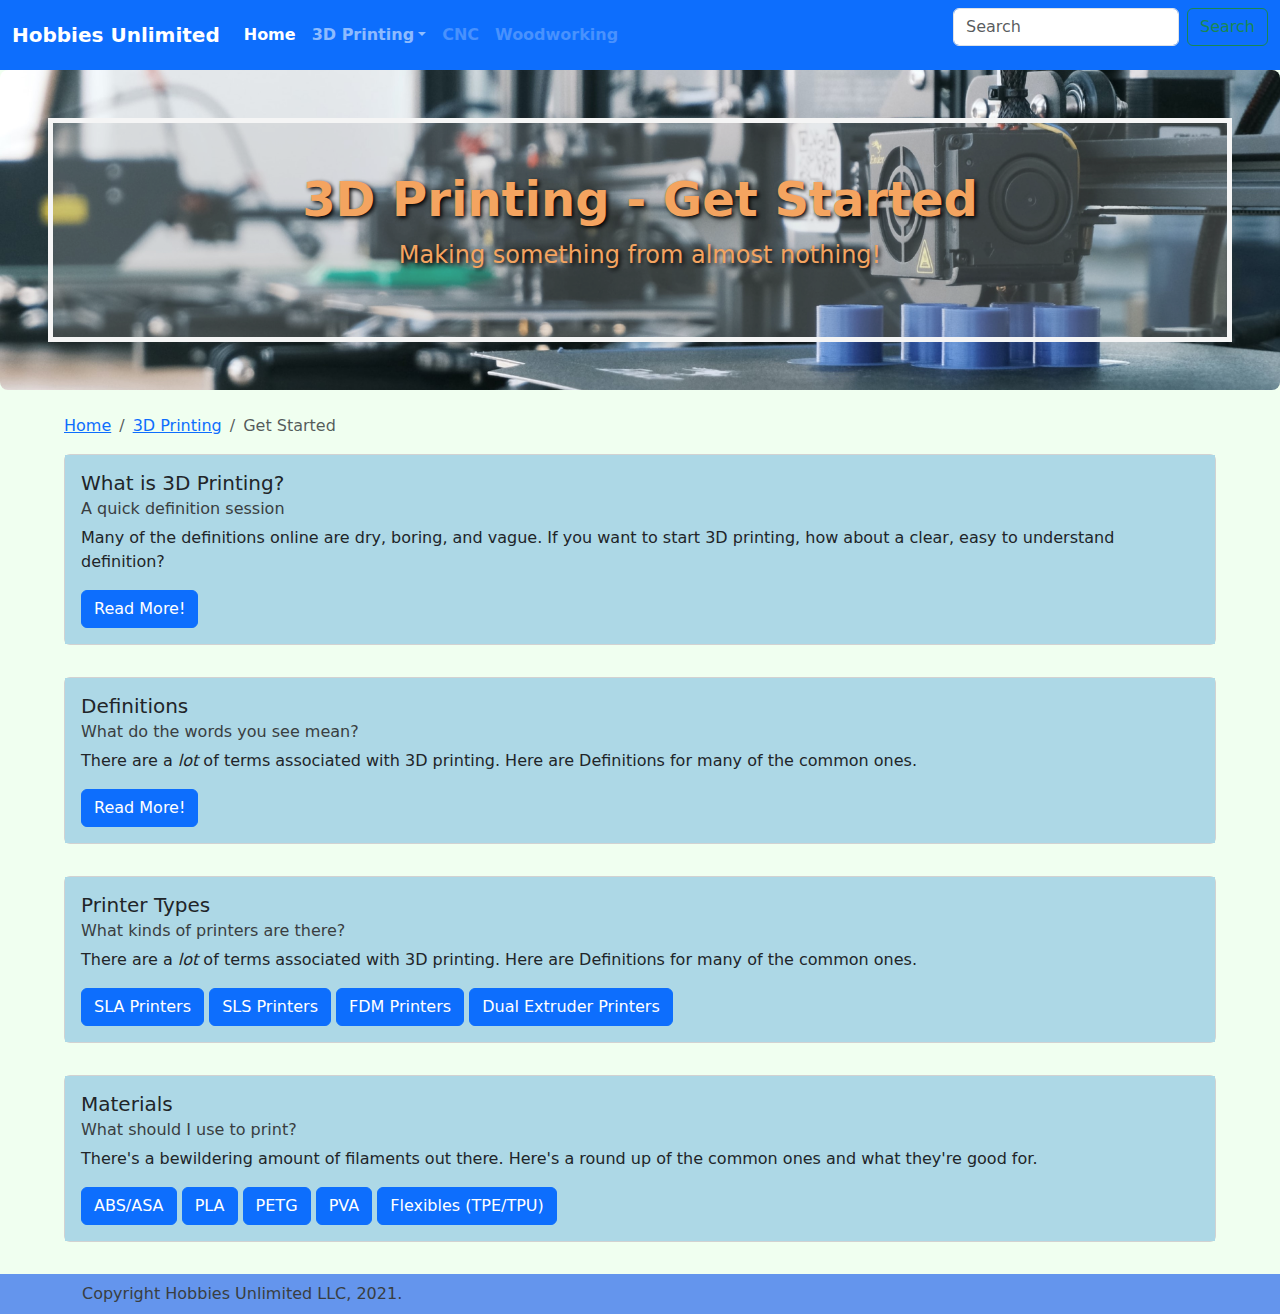
<file: how-to.html>
<html lang="en">
<head>
    <meta charset="UTF-8">
    <meta http-equiv="X-UA-Compatible" content="IE=edge">
    <meta name="viewport" content="width=device-width, initial-scale=1.0">
    <title>How To - 3D Printing</title>
    <link href="https://cdn.jsdelivr.net/npm/bootstrap@5.1.1/dist/css/bootstrap.min.css" rel="stylesheet">
    <link rel="stylesheet" href="./css/style.css">
    <script src="https://cdn.jsdelivr.net/npm/bootstrap@5.1.1/dist/js/bootstrap.bundle.min.js"></script>
    <!-- Google Tag Manager -->
<script>(function(w,d,s,l,i){w[l]=w[l]||[];w[l].push({'gtm.start':
    new Date().getTime(),event:'gtm.js'});var f=d.getElementsByTagName(s)[0],
    j=d.createElement(s),dl=l!='dataLayer'?'&l='+l:'';j.async=true;j.src=
    'https://www.googletagmanager.com/gtm.js?id='+i+dl;f.parentNode.insertBefore(j,f);
    })(window,document,'script','dataLayer','GTM-TTRBQCW');</script>
    <!-- End Google Tag Manager -->
    <!-- Hotjar Tracking Code for https://korgano.github.io/UX_UI_HW_21/index.html -->
<script>
    (function(h,o,t,j,a,r){
        h.hj=h.hj||function(){(h.hj.q=h.hj.q||[]).push(arguments)};
        h._hjSettings={hjid:2673731,hjsv:6};
        a=o.getElementsByTagName('head')[0];
        r=o.createElement('script');r.async=1;
        r.src=t+h._hjSettings.hjid+j+h._hjSettings.hjsv;
        a.appendChild(r);
    })(window,document,'https://static.hotjar.com/c/hotjar-','.js?sv=');
</script>
    </script>
</head>
<body>
    <!-- Google Tag Manager (noscript) -->
<noscript><iframe src="https://www.googletagmanager.com/ns.html?id=GTM-TTRBQCW"
    height="0" width="0" style="display:none;visibility:hidden"></iframe></noscript>
    <!-- End Google Tag Manager (noscript) -->
    
     <!--Nav-->
  <nav class="navbar navbar-expand-lg navbar-dark bg-primary">
    <div class="container-fluid">
      <a class="navbar-brand" href="index.html">Hobbies Unlimited</a>
      <button class="navbar-toggler" type="button" data-bs-toggle="collapse" data-bs-target="#navbarTogglerDemo02" aria-controls="navbarTogglerDemo02" aria-expanded="false" aria-label="Toggle navigation">
        <span class="navbar-toggler-icon"></span>
      </button>
      <div class="collapse navbar-collapse" id="navbarTogglerDemo02">
        <ul class="navbar-nav me-auto mb-2 mb-lg-0">
          <li class="nav-item">
            <a class="nav-link active" href="index.html">Home</a>
          </li>
          <li class="nav-item dropdown">
            <a class="nav-link dropdown-toggle" href="#" id="navbarLightDropdownMenuLink" role="button" data-bs-toggle="dropdown" aria-expanded="false" aria-current="page">3D Printing</a>
            <ul class="dropdown-menu dropdown-menu-light" aria-labelledby="navbarDarkDropdownMenuLink">
                <li><a class="dropdown-item" href="how-to.html">Get Started</a></li>
                <li><a class="dropdown-item" href="tips-tricks.html">Tips and Tricks</a></li>
              </ul>
          </li>
          <li class="nav-item">
            <a class="nav-link disabled">CNC</a>
          </li>
          <li class="nav-item">
            <a class="nav-link disabled">Woodworking</a>
          </li>
        </ul>
        <form class="d-flex">
          <input class="form-control me-2" type="search" placeholder="Search" aria-label="Search">
          <button class="btn btn-outline-success" type="submit">Search</button>
        </form>
      </div>
    </div>
  </nav>
  <!--end Nav-->

  <!--Hero Section-->
  <div class="p-5 mb-4 bg-light rounded-3" id="heroHowPrint">
    <div class="container-fluid py-5" id="heroBG">
      <h1 class="display-5 fw-bold" id="heroText">3D Printing - Get Started</h1>
      <p class="fs-4" id="heroText">Making something from almost nothing!</p>
    </div>
  </div>
  <!--end Hero Section-->

  

  <section class="mainContent mx-auto">

    <!--breadcrumb-->
  <nav aria-label="breadcrumb">
    <ol class="breadcrumb">
      <li class="breadcrumb-item"><a href="index.html">Home</a></li>
      <li class="breadcrumb-item"><a href="#">3D Printing</a></li>
      <li class="breadcrumb-item active" aria-current="page">Get Started</li>
    </ol>
  </nav>
  <!--end breadcrumb-->

    <!--Intro-->
    <div class="card mainBody">
        <div class="card-body">
          <h5 class="card-title">What is 3D Printing?</h5>
          <h6 class="card-subtitle mb-2 text-muted">A quick definition session</h6>
          <p class="card-text">Many of the definitions online are dry, boring, and vague. If you want to start 3D printing, how about a clear, easy to understand definition?</p>
          <button class="btn btn-primary" type="button" data-bs-toggle="collapse" data-bs-target="#collapseDef" aria-expanded="false" aria-controls="collapseDef">
            Read More!
          </button>
        </div>
        <div class="collapse" id="collapseDef">
            <div class="card card-body">
                <p class="card-text">3D printing or additive manufacturing is a process of making three dimensional solid objects from a digital file.</p>
                <p class="card-text">3D printers work by heating up strings of material, known as filament, then pushing them through a nozzle. By piling up these layers, a solid object forms when the filament cools down.</p>
                <p class="card-text">There are many types of material. Most of them are plastics of some kind, but there are plenty of non-plastic filaments you can use.</p>
                <p class="card-text">Which material you use depends on what you're trying to do.</p>
            </div>
      </div>
    </div>
    <!--end intro-->

    <!--Definitions-->
    <div class="card mainBody">
        <div class="card-body">
          <h5 class="card-title">Definitions</h5>
          <h6 class="card-subtitle mb-2 text-muted">What do the words you see mean?</h6>
          <p class="card-text">There are a <i>lot</i> of terms associated with 3D printing. Here are Definitions for many of the common ones.</p>
          <button class="btn btn-primary" type="button" data-bs-toggle="collapse" data-bs-target="#collapseDef2" aria-expanded="false" aria-controls="collapseDef2">
            Read More!
          </button>
        </div>
        <div class="collapse" id="collapseDef2">
            <div class="card card-body">
                <p class="card-text">3D Printer - A machine tool that creates a three-dimensional object from a digital file by stacking thin, two-dimensional layers of material. This machine usually reads g-code files that give it specific instructions on how to print an object. The most common type of 3D printer uses the process of material extrusion, or fused deposition modeling (FDM), to form parts.  
                </p>
                <p class="card-text">3D Design Program - A type of software used to visualize, design, and manipulate 3D products while providing a test environment for strength and dynamic analysis. Also known as a Computer Aided Design (CAD) program or 3D Modeling Software. Free examples for educators include Autodesk Inventor, Fusion360, SketchUp, Onshape, and Tinkercad.</p>
                <p class="card-text">3D Modeler - A type of multimedia artist or animator who creates three-dimensional models or visuals of items using a variety of different computer software programs and tools. Also, a program used to manipulate 3D shapes to create objects for animation or production.</p>
                <p class="card-text">ABS - Stands for Acrylonitrile Butadiene Styrene, which is a thermoplastic used for 3D printing. ABS is a common form of plastic found in most household items that were injection molded.</p>
                <p class="card-text">Axis Binding - A problem associated with the X-, Y-, or Z-axis on a printer, in which the axis is unable to move freely or perform a given movement.</p>
                <p class="card-text">Belt - Toothed gear belt that is used to transfer movement.</p>
                <p class="card-text">Bridging - Bridging occurs in a 3D print when filament is extended across an open area without supports. The distance a print can bridge is determined by the hardware capabilities of the printer and the slicer settings.</p>
                <p class="card-text">Brim - A platform adhesion option whose function is to reduce shrinkage of bottom print layers or better adhere a low surface area object by providing a larger base platform.</p>
                <p class="card-text">Build Plate - The surface where the printer deposits the materials used for printing. Also known as the Print Bed. See also Print Bed.</p>
                <p class="card-text">Bowden Extruder - An extruder assembly used pushing filament that uses a tube to feed the filament from the motor to heated areas. This type of extruder assembly reduces heat transfer to filament pressure point, thereby reducing plastic buildup and clogs.</p>
            </div>
      </div>
    </div>
    <!--end Definitions-->

    <!--Printer Types-->
    <div class="card mainBody">
        <div class="card-body">
          <h5 class="card-title">Printer Types</h5>
          <h6 class="card-subtitle mb-2 text-muted">What kinds of printers are there?</h6>
          <p class="card-text">There are a <i>lot</i> of terms associated with 3D printing. Here are Definitions for many of the common ones.</p>
          <button class="btn btn-primary" type="button" data-bs-toggle="collapse" data-bs-target="#collapseSLA" aria-expanded="false" aria-controls="collapseSLA">
            SLA Printers
          </button>
          <button class="btn btn-primary" type="button" data-bs-toggle="collapse" data-bs-target="#collapseSLS" aria-expanded="false" aria-controls="collapseSLS">
            SLS Printers
          </button>
          <button class="btn btn-primary" type="button" data-bs-toggle="collapse" data-bs-target="#collapseFDM" aria-expanded="false" aria-controls="collapseFDM">
            FDM Printers
          </button>
          <button class="btn btn-primary" type="button" data-bs-toggle="collapse" data-bs-target="#collapseDX" aria-expanded="false" aria-controls="collapseDX">
            Dual Extruder Printers
          </button>
        </div>
        <div class="collapse" id="collapseSLA">
            <div class="card card-body">
                <h5 class="card-title">Stereolithography (SLA)
                </h5>
                <p class="card-text">Stereolithography was the world’s first 3D printing technology, invented in the 1980s, and is still one of the most popular technologies for professionals. SLA 3D printers use a laser to cure liquid resin into hardened plastic in a process called photopolymerization.  
                </p>
                <p class="card-text">SLA resin 3D printers have become vastly popular for their ability to produce high-accuracy, isotropic, and watertight prototypes and parts in a range of advanced materials with fine features and smooth surface finish. SLA resin formulations offer a wide range of optical, mechanical, and thermal properties to match those of standard, engineering, and industrial thermoplastics.
                </p>
                <p class="card-text">Resin 3D printing a great option for highly detailed prototypes requiring tight tolerances and smooth surfaces, such as molds, patterns, and functional parts. SLA 3D printers are widely used in a range of industries from engineering and product design to manufacturing, dentistry, jewelry, model making, and education.</p>
            </div>
      </div>
        <div class="collapse" id="collapseSLS">
             <div class="card card-body">
                <h5 class="card-title">Selective Laser Sintering (SLS)
                </h5>
                <p class="card-text">Selective laser sintering (SLS) 3D printers use a high-power laser to sinter small particles of polymer powder into a solid structure. The unfused powder supports the part during printing and eliminates the need for dedicated support structures. This makes SLS ideal for complex geometries, including interior features, undercuts, thin walls, and negative features. Parts produced with SLS printing have excellent mechanical characteristics, with strength resembling that of injection-molded parts.
                </p>
                <p class="card-text">The most common material for selective laser sintering is nylon, a popular engineering thermoplastic with excellent mechanical properties. Nylon is lightweight, strong, and flexible, as well as stable against impact, chemicals, heat, UV light, water, and dirt.
                </p>
                <p class="card-text">The combination of low cost per part, high productivity, and established materials make SLS a popular choice among engineers for functional prototyping, and a cost-effective alternative to injection molding for limited-run or bridge manufacturing.</p>
            </div>
        </div>
        <div class="collapse" id="collapseFDM">
            <div class="card card-body">
                <h5 class="card-title">Fused Deposition Modeling (FDM)
                </h5>
           <p class="card-text">Fused deposition modeling (FDM), also known as fused filament fabrication (FFF), is the most widely used type of 3D printing at the consumer level. FDM 3D printers work by extruding thermoplastic filaments, such as ABS (Acrylonitrile Butadiene Styrene), PLA (Polylactic Acid), through a heated nozzle, melting the material and applying the plastic layer by layer to a build platform. Each layer is laid down one at a time until the part is complete.
           </p>
           <p class="card-text">FDM 3D printers are well-suited for basic proof-of-concept models, as well as quick and low-cost prototyping of simple parts, such as parts that might typically be machined. However, FDM has the lowest resolution and accuracy when compared to SLA or SLS and is not the best option for printing complex designs or parts with intricate features. Higher-quality finishes may be obtained through chemical and mechanical polishing processes. Industrial FDM 3D printers use soluble supports to mitigate some of these issues and offer a wider range of engineering thermoplastics, but they also come at a steep price.</p>
           </div>
       </div>
       <div class="collapse" id="collapseDX">
        <div class="card card-body">
            <h5 class="card-title">Dual Extruder Printers
            </h5>
       <p class="card-text">Like the name says, these printers have two extruders to push material. They are typically more expensive and harder to calibrate in software, but offer wider flexibility in terms of printing.
       </p>
       <p class="card-text">Dual extruder printers allow you to print multiple colors in one item, multiple items at the same time, or allow you to use dissolvable support material while printing complex items with lots of overhangs.</p>
       </div>
   </div>
    </div>
    <!--End Printer Types-->

    <!--Material Types-->
    <div class="card mainBody">
        <div class="card-body">
          <h5 class="card-title">Materials</h5>
          <h6 class="card-subtitle mb-2 text-muted">What should I use to print?</h6>
          <p class="card-text">There's a bewildering amount of filaments out there. Here's a round up of the common ones and what they're good for.</p>
          <button class="btn btn-primary" type="button" data-bs-toggle="collapse" data-bs-target="#collapseABS" aria-expanded="false" aria-controls="collapseABS">
            ABS/ASA
          </button>
          <button class="btn btn-primary" type="button" data-bs-toggle="collapse" data-bs-target="#collapsePLA" aria-expanded="false" aria-controls="collapsePLA">
            PLA
          </button>
          <button class="btn btn-primary" type="button" data-bs-toggle="collapse" data-bs-target="#collapsePETG" aria-expanded="false" aria-controls="collapsePETG">
            PETG
          </button>
          <button class="btn btn-primary" type="button" data-bs-toggle="collapse" data-bs-target="#collapsePVA" aria-expanded="false" aria-controls="collapsePVA">
            PVA
          </button>
          <button class="btn btn-primary" type="button" data-bs-toggle="collapse" data-bs-target="#collapseFlex" aria-expanded="false" aria-controls="collapseFlex">
            Flexibles (TPE/TPU)
          </button>
        </div>
        <div class="collapse" id="collapseABS">
            <div class="card card-body">
                <h5 class="card-title">ABS/ASA  
                </h5>
                <p class="card-text">Acrylonitrile Butadiene Styrene a.k.a. ABS filament is the most popular or commonly used 3D printer filament. In fact, it is used in a wide variety of applications because it is tough and high impact-resistant.
                </p>
                <p class="card-text">This filament is also strong and slightly flexible, which makes it a good material for 3D printing. In addition, it can be easily extruded, which makes it very easy to print.
                </p>
                <p class="card-text">It is available in 3.0mm and 1.75mm diameter at 2 lbs, 5 lbs, and 10 lbs spools. There are also ABS engineering-grade filaments on the market if you want one.
                </p>
                <p class="card-text"><b>Print Temperature Range:</b> 210°C – 250°C</p>
                <p class="card-text">ASA filament functions as an amorphous variant of thermoplastic polymer that stands for Acrylonitrile Styrene Acrylate. It is generally used as the substitute filament for ABS. The ASA filament has so many advantages in terms of application that it is being used by the topmanufacturers of the automotive industry. The most prominent feature of ASA is the fact that it doesn’t yellow easily.
                </p>
                <p class="card-text">Basically, ASA is ABS that is resistant to ultraviolet light and immersion to water, which makes it better for some applications.</p>
                <p class="card-text">Unfortunately, both versions put out a lot of fumes when they're printed and are sensitive to temperature changes, so you'll need to print in a well ventilated area and possibly use an enclosure. </p>
            </div>
      </div>
      <div class="collapse" id="collapsePLA">
        <div class="card card-body">
            <h5 class="card-title">PLA  
            </h5>
            <p class="card-text">Polylactic acid or PLA filament is one of the most commonly used 3D printing materials that is often compared against ABS. PLA is a biodegradable thermoplastic that is derived from renewable resources like cornstarch, sugar cane, tapioca roots, and potato starch.
            </p>
            <p class="card-text">This 3D print filament is more environment-friendly compared to other plastic materials. Due to this and its low-toxicity features, more and more prefer PLA over ABS. Furthermore, it is even one of the most popular 3D printing plastics in the 3D printing community.
            </p>
            <p class="card-text">In contrast to ABS, PLA filament doesn’t produce toxic stinks during printing, so it is safer to use within homes and classrooms. Due to its safe and non-toxic nature, this filament is the best 3D printer filament for kids who love 3D printing.
            </p>
            <p class="card-text"><b>Print Temperature Range:</b> 180°C – 230°C</p>
        </div>
    </div>
    <div class="collapse" id="collapsePETG">
        <div class="card card-body">
            <h5 class="card-title">PETG
            </h5>
            <p class="card-text">Polyethylene terephthalate (PET) is one of the most commonly used plastics in the world. Best known as the polymer used in water bottles, it is also found in clothing fibers and food containers. While “raw” PET is rarely used in 3D printing, its variant PETG is an increasingly popular 3D printer filament.
            </p>
            <p class="card-text">The ‘G’ in PETG stands for “glycol.” As a material for 3D printing, it is naturally clearer, less brittle, and most importantly, easier to print with than its base form. For this reason, PETG is often considered a good middle ground between ABS and PLA, two other commonly used types of 3D printer filament – it is more flexible and durable than PLA and easier to print than ABS.
            </p>
            <p class="card-text">IPolyethylene coTrimethylene Terephthalate (PETT) is another PET variant. Slightly more rigid than PETG, this 3D printer filament is popular for its transparency.
            </p>
            <p class="card-text"><b>Print Temperature Range:</b> 220°C – 245°C</p>
            <p class="card-text">PETG is hygroscopic, meaning it absorbs moisture from the air. This has a negative effect on the printability of the material, so make sure to store the 3D printer filament in a cool, dry place and, if necessary, dry it before use.
            </p>
        </div>
    </div>
    <div class="collapse" id="collapsePVA">
        <div class="card card-body">
            <h5 class="card-title">PVA
            </h5>
            <p class="card-text">Polyvinyl Alcohol better known as PVA filament is another great 3D filament. PVA is a special plastic that is water-soluble. This type of filament is based on polyvinyl alcohol, so it has pretty good properties like being non-toxic and biodegradable. It is the most popular support material in the market.
            </p>
            <p class="card-text">PVA is easy to print that’s why they make good support during a printing process for models with overhangs that is impossible to print without support material.
            </p>
            <p class="card-text"><b>Print Temperature Range:</b> 180°C – 230°C</p>
        </div>
    </div>
    <div class="collapse" id="collapseFlex">
        <div class="card card-body">
            <h5 class="card-title">Flexibles (TPE/TPU)  
            </h5>
            <p class="card-text">Every type of 3D printer filament has its own strengths and when it comes to flexibility, nothing would beat a flexible filament. There are different types of flexible filaments such as follows:
            </p>
            <p class="card-text">TPE filament. This 3D printer filament is made of thermoplastic elastomers (TPE) making it super stretchable, that’s why it’s called TPE filament.
            </p>
            <p class="card-text">The TPE filament has high elastic characteristics that it feels like a rubber. It bounces back and forth into shape. Moreover, this material is good for FDM printers and can be used for ABS and PLA filaments. It can also withstand tough environments that ABS and PLA can’t.
            </p>
            <p class="card-text"><b>Print Temperature Range:</b> 225°C – 235°C</p>
            <p class="card-text">TPU filament. This is made of thermoplastic polyurethane (TPU), a class of polyurethane plastics with several significant properties such as elasticity, transparency, and resistance to grease, oil and abrasion. TPU filament is extremely flexible by nature.
            </p>
            <p class="card-text">A TPU filament is made up of thermoplastic elastomers. However, it’s better to separate them from acids, solvents and fuels which can affect their properties.
            </p>
        </div>
    </div>
    </div>
    <!--end Material Types-->

  </section>

<!--footer-->
<footer class="footer">
    <div class="container">
      <span class="text-muted">Copyright Hobbies Unlimited LLC, 2021.</span>
    </div>
  </footer>
  <!--end footer-->
</body>
</html>
</file>
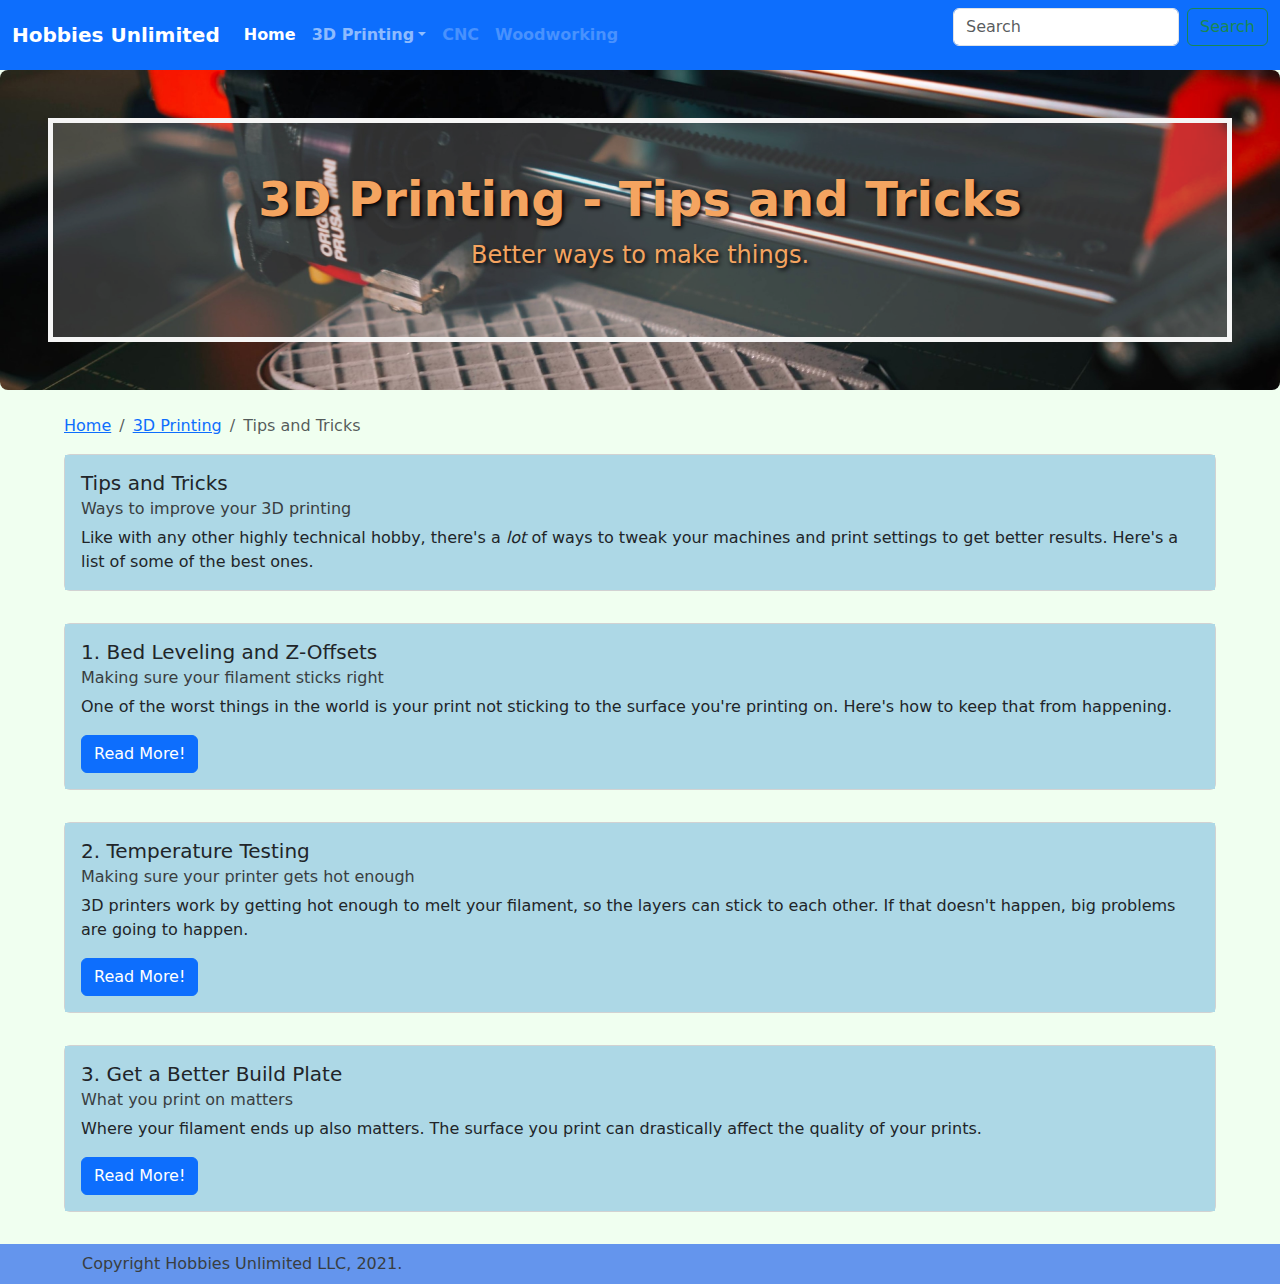
<file: tips-tricks.html>
<html lang="en">
<head>
    <meta charset="UTF-8">
    <meta http-equiv="X-UA-Compatible" content="IE=edge">
    <meta name="viewport" content="width=device-width, initial-scale=1.0">
    <title>Tips & Tricks - 3D Printing</title>
    <link href="https://cdn.jsdelivr.net/npm/bootstrap@5.1.1/dist/css/bootstrap.min.css" rel="stylesheet">
    <link rel="stylesheet" href="./css/style.css">
    <script src="https://cdn.jsdelivr.net/npm/bootstrap@5.1.1/dist/js/bootstrap.bundle.min.js"></script>
    <!-- Google Tag Manager -->
<script>(function(w,d,s,l,i){w[l]=w[l]||[];w[l].push({'gtm.start':
    new Date().getTime(),event:'gtm.js'});var f=d.getElementsByTagName(s)[0],
    j=d.createElement(s),dl=l!='dataLayer'?'&l='+l:'';j.async=true;j.src=
    'https://www.googletagmanager.com/gtm.js?id='+i+dl;f.parentNode.insertBefore(j,f);
    })(window,document,'script','dataLayer','GTM-TTRBQCW');</script>
    <!-- End Google Tag Manager -->
    </script>
    <!-- Hotjar Tracking Code for https://korgano.github.io/UX_UI_HW_21/index.html -->
<script>
    (function(h,o,t,j,a,r){
        h.hj=h.hj||function(){(h.hj.q=h.hj.q||[]).push(arguments)};
        h._hjSettings={hjid:2673731,hjsv:6};
        a=o.getElementsByTagName('head')[0];
        r=o.createElement('script');r.async=1;
        r.src=t+h._hjSettings.hjid+j+h._hjSettings.hjsv;
        a.appendChild(r);
    })(window,document,'https://static.hotjar.com/c/hotjar-','.js?sv=');
</script>
</head>
<body>
    <!-- Google Tag Manager (noscript) -->
<noscript><iframe src="https://www.googletagmanager.com/ns.html?id=GTM-TTRBQCW"
    height="0" width="0" style="display:none;visibility:hidden"></iframe></noscript>
    <!-- End Google Tag Manager (noscript) -->
    
<!--Nav-->
<nav class="navbar navbar-expand-lg navbar-dark bg-primary">
    <div class="container-fluid">
      <a class="navbar-brand" href="index.html">Hobbies Unlimited</a>
      <button class="navbar-toggler" type="button" data-bs-toggle="collapse" data-bs-target="#navbarTogglerDemo02" aria-controls="navbarTogglerDemo02" aria-expanded="false" aria-label="Toggle navigation">
        <span class="navbar-toggler-icon"></span>
      </button>
      <div class="collapse navbar-collapse" id="navbarTogglerDemo02">
        <ul class="navbar-nav me-auto mb-2 mb-lg-0">
          <li class="nav-item">
            <a class="nav-link active" href="index.html">Home</a>
          </li>
          <li class="nav-item dropdown">
            <a class="nav-link dropdown-toggle" href="#" id="navbarLightDropdownMenuLink" role="button" data-bs-toggle="dropdown" aria-expanded="false">3D Printing</a>
            <ul class="dropdown-menu dropdown-menu-light" aria-labelledby="navbarDarkDropdownMenuLink" aria-current="page">
                <li><a class="dropdown-item" href="how-to.html">Get Started</a></li>
                <li><a class="dropdown-item" href="tips-tricks.html">Tips and Tricks</a></li>
              </ul>
          </li>
          <li class="nav-item">
            <a class="nav-link disabled">CNC</a>
          </li>
          <li class="nav-item">
            <a class="nav-link disabled">Woodworking</a>
          </li>
        </ul>
        <form class="d-flex">
          <input class="form-control me-2" type="search" placeholder="Search" aria-label="Search">
          <button class="btn btn-outline-success" type="submit">Search</button>
        </form>
      </div>
    </div>
  </nav>
  <!--end Nav-->

  <!--Hero Section-->
  <div class="p-5 mb-4 bg-light rounded-3" id="heroTipsPrint">
    <div class="container-fluid py-5" id="heroBG">
      <h1 class="display-5 fw-bold" id="heroText">3D Printing - Tips and Tricks</h1>
      <p class="fs-4" id="heroText">Better ways to make things.</p>
    </div>
  </div>
  <!--end Hero Section-->

<section class="mainContent mx-auto">

    <!--breadcrumb-->
  <nav aria-label="breadcrumb">
    <ol class="breadcrumb">
      <li class="breadcrumb-item"><a href="index.html">Home</a></li>
      <li class="breadcrumb-item"><a href="#">3D Printing</a></li>
      <li class="breadcrumb-item active" aria-current="page">Tips and Tricks</li>
    </ol>
  </nav>
  <!--end breadcrumb-->

    <!--Intro-->
    <div class="card mainBody">
        <div class="card-body">
          <h5 class="card-title">Tips and Tricks</h5>
          <h6 class="card-subtitle mb-2 text-muted">Ways to improve your 3D printing</h6>
          <p class="card-text">Like with any other highly technical hobby, there's a <i>lot</i> of ways to tweak your machines and print settings to get better results. Here's a list of some of the best ones.</p>
        </div>
    </div>
    <!--end intro-->

    <!--Tip 1-->
    <div class="card mainBody">
        <div class="card-body">
          <h5 class="card-title">1. Bed Leveling and Z-Offsets</h5>
          <h6 class="card-subtitle mb-2 text-muted">Making sure your filament sticks right</h6>
          <p class="card-text">One of the worst things in the world is your print not sticking to the surface you're printing on. Here's how to keep that from happening.</p>
          <button class="btn btn-primary" type="button" data-bs-toggle="collapse" data-bs-target="#collapseDef2" aria-expanded="false" aria-controls="collapseDef2">
            Read More!
          </button>
        </div>
        <div class="collapse" id="collapseDef2">
            <div class="card card-body">
                <iframe id="yt-embed" width="535" height="300"
                src="https://www.youtube.com/embed/Ze36SX1xzOE">
                </iframe>
                <p class="card-text">The most fundamental way to improve the quality of a 3D print is to make sure that the bed is completely level and the nozzle is set at the optimal distance above the bed (this is known as the Z offset).
                </p>
                <p class="card-text">To manually level the bed, you can use a sheet of paper or feeler gauge to determine the distance between nozzle and bed at several points across the bed. When the (clean) nozzle is the appropriate distance from the bed, it’s a bit like Goldilocks: The paper or gauge will have minimal resistance when pulled free but will also slide back underneath the nozzle without force. Repeat this procedure two or three times to ensure accuracy.
                </p>
                <p class="card-text">Alternatively, you could install a bed-leveling sensor like a BLTouch to automate the process. This of course carries the cost of the sensor and the effort of updating your printer’s firmware, but will save you time in the long term!</p>
            </div>
      </div>
    </div>
    <!--end Tip 1-->

    <!--Tip 2-->
    <div class="card mainBody">
        <div class="card-body">
          <h5 class="card-title">2. Temperature Testing</h5>
          <h6 class="card-subtitle mb-2 text-muted">Making sure your printer gets hot enough</h6>
          <p class="card-text">3D printers work by getting hot enough to melt your filament, so the layers can stick to each other. If that doesn't happen, big problems are going to happen.</p>
          <button class="btn btn-primary" type="button" data-bs-toggle="collapse" data-bs-target="#collapseDef3" aria-expanded="false" aria-controls="collapseDef3">
            Read More!
          </button>
        </div>
        <div class="collapse" id="collapseDef3">
            <div class="card card-body">
                <iframe id="yt-embed" width="535" height="300"
                src="https://www.youtube.com/embed/4skkt6CpOAA">
                </iframe>
                <p class="card-text">The temperature of the nozzle – or nozzles, if there are more than one – directly affects the appearance of the final print. If the nozzle is too hot, it could leave strings of filament between separate parts. When printing tall pieces, high temperatures or inadequate cooling can melt the earlier layers, resulting in malformation.
                </p>
                <p class="card-text">When you’re planning to print a tall object, include a one-centimeter cube on the opposite side of the build plate in your slicer. This removes the hot nozzle from the print between layers and allows time for cooling. If there are strings of filament between structures, use a wall or ooze shield structure, a common feature in slicer programs.
                </p>
                <p class="card-text">On the other hand, controlling the temperature of the build plate helps with print adhesion and prevents other defects. When printing, the layers of a model contract as they cool, which can cause the bottom edges of the print to pull away from the build plate. Issues like warping might be an indication that the bed temperature is too low, or that you should look at your bed adhesion.
                </p>
                <p class="card-text">However, when the bed temperature is too high, the model may develop elephant’s foot. This is an indication that you should slightly reduce the bed temperature for the next print.</p>
            </div>
      </div>
    </div>
    <!--end Tip 2-->

    <!--Tip 3-->
    <div class="card mainBody">
        <div class="card-body">
          <h5 class="card-title">3. Get a Better Build Plate</h5>
          <h6 class="card-subtitle mb-2 text-muted">What you print on matters</h6>
          <p class="card-text">Where your filament ends up also matters. The surface you print can drastically affect the quality of your prints.</p>
          <button class="btn btn-primary" type="button" data-bs-toggle="collapse" data-bs-target="#collapseDef4" aria-expanded="false" aria-controls="collapseDef4">
            Read More!
          </button>
        </div>
        <div class="collapse" id="collapseDef4">
            <div class="card card-body">
                <iframe id="yt-embed" width="535" height="300"
                src="https://www.youtube.com/embed/g0PK4oXbJT8">
                </iframe>

                <p class="card-text">A key part of your printer that affects the materials you can print with and the surface of your printed objects is the build plate. Different build plates yield different textures on the bottom of the print: Bed materials like glass, PEI, or Kapton tape leave a smooth surface, while glue-on polycarbonate sheets or painter’s tape leave a matte finish.
                </p>
                <p class="card-text">If you’re using a spray or glue on the surface as an adhesive, use just enough to stick to the print. Too much glue or spray makes it difficult to remove the print, too. Forcing it off could leave the print damaged or, if enough pressure is used, break or warp the plate.
                </p>
                <p class="card-text">On the other hand, controlling the temperature of the build plate helps with print adhesion and prevents other defects. When printing, the layers of a model contract as they cool, which can cause the bottom edges of the print to pull away from the build plate. Issues like warping might be an indication that the bed temperature is too low, or that you should look at your bed adhesion.
                </p>
                <p class="card-text">G10/F4/Garrolite is another very useful print bed material. This fiberglass derivative is works with a wide range of materials, but how well it works depends on the thickness. 1.5-2mm (or 1/16 inch) thick plates work well for PLA and ABS, but thicker plates (3mm or 1/8th inch) are needed for materials (like nylon) that require high bed temperatures.</p>
            </div>
      </div>
    </div>
    <!--end Tip 3-->

</section>

<!--footer-->
<footer class="footer">
    <div class="container">
      <span class="text-muted">Copyright Hobbies Unlimited LLC, 2021.</span>
    </div>
  </footer>
  <!--end footer-->
</body>
</html>
</file>
<file: css/style.css>
body {
    background-color: honeydew !important;
}

.navbar {
    color: cornsilk !important;
}

.nav-link, .navbar-brand {
    font-weight: bold;
}

.navbar-dark .navbar-nav .nav-link:hover {
    color: white !important;
}

.mainContent {
    width: 90vw;
}

.text-muted {
    color: #393E41 !important;
}

#heroHome {
    background-image: url(https://korgano.github.io/UX_UI_HW_21/images/homepage/hobby-collage.jpg);
    background-size: cover;
    background-repeat: no-repeat;
}

#heroHowPrint {
    background-image: url(https://korgano.github.io/UX_UI_HW_21/images/how-to/3dPrinter-Minkus2.jpg);
    background-size: cover;
    background-repeat: no-repeat;
}

#heroTipsPrint {
    background-image: url(https://korgano.github.io/UX_UI_HW_21/images/tips-tricks/3dPrinter-Kadir_Celep2.jpg);
    background-size: cover;
    background-repeat: no-repeat;
}

#heroHome, #heroHowPrint, #heroTipsPrint {
    color: sandybrown;
}

#heroBG {
    background-color: rgba(185, 185, 185, 0.25);
    border: solid 5px whitesmoke;
}

#heroText {
    text-align: center;
    text-shadow: 2px 2px 4px #000000;
}

#yt-embed {
    margin-bottom: 0.5em;
}

.card.mainBody {
    margin-bottom: 2em !important;
}

.card-body {
    background-color: lightblue;
}

.card.card-body {
    background-color: whitesmoke;
}

.card-group {
    margin-bottom: 1em;
}

footer {
    padding: 0.5em;
    background-color: cornflowerblue;
}
</file>
